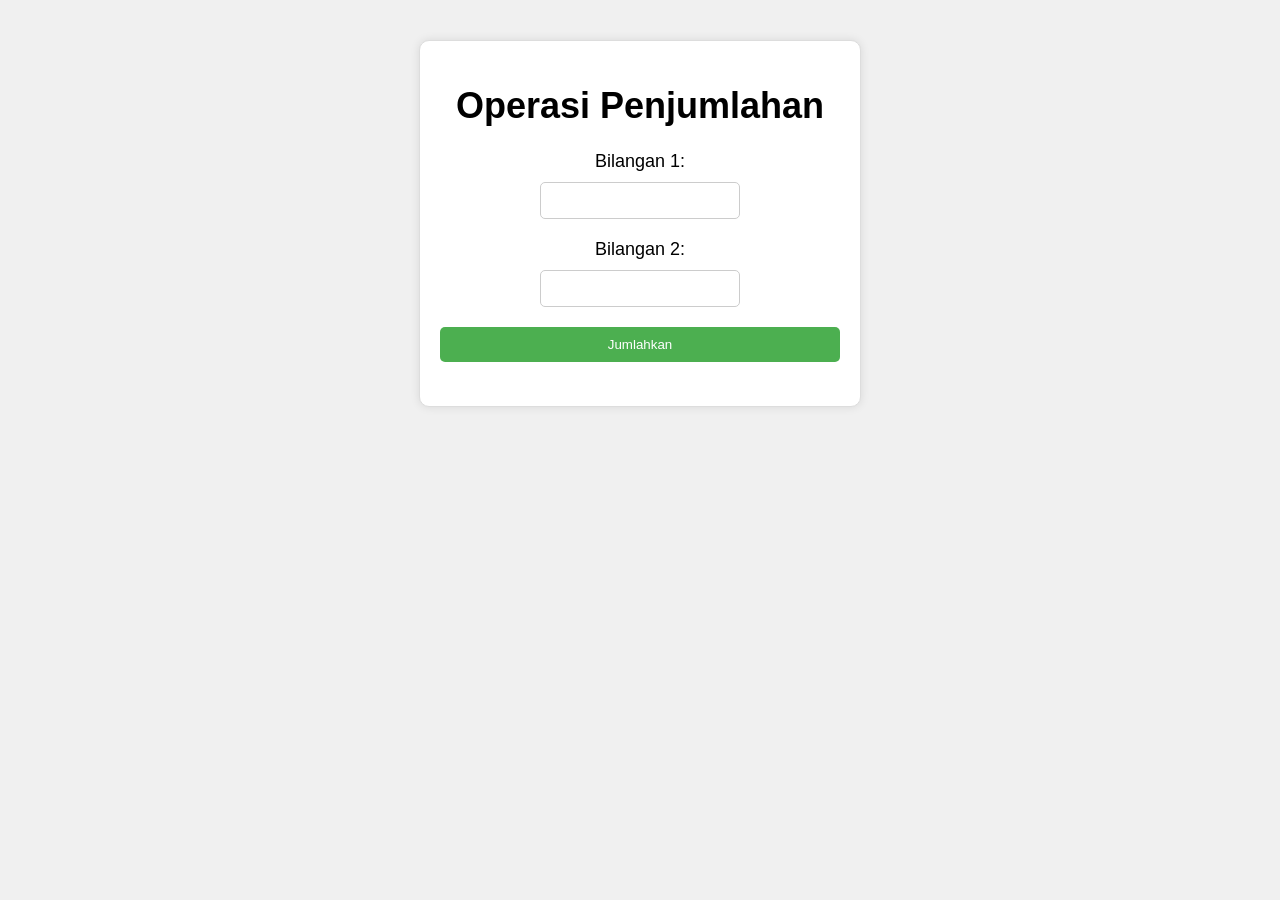
<file: Codelab1M2/Codelab1.html>
<html>
  <head>
    <title>Operasi Penjumlahan</title>
    <link rel="stylesheet" href="Codelab1.css">
  </head>
  <body>
    <div class="container">
      <div class="menu">
        <h1 style="text-align: center; font-size: 36px; font-weight: bold;">Operasi Penjumlahan</h1>
        <form>
          <div class="input-group">
            <label for="bilangan1" style="text-align: center; font-size: 18px;">Bilangan 1:</label>
            <div class="input-container">
              <input type="number" id="bilangan1" name="bilangan1" style="width: 100%; padding: 10px; border: 1px solid #ccc; border-radius: 5px;">
            </div>
          </div>
          <div class="input-group">
            <label for="bilangan2" style="text-align: center; font-size: 18px;">Bilangan 2:</label>
            <div class="input-container">
              <input type="number" id="bilangan2" name="bilangan2" style="width: 100%; padding: 10px; border: 1px solid #ccc; border-radius: 5px;">
            </div>
          </div>
          <div class="button-container">
            <button type="button" onclick="penjumlahan()" style="width: 100%; padding: 10px; background-color: #4CAF50; color: #fff; border: none; border-radius: 5px; cursor: pointer;">Jumlahkan</button>
          </div>
          <p id="hasil" style="text-align: center; font-size: 24px; font-weight: bold;"></p>
        </form>
      </div>
    </div>
    <script>
      function penjumlahan() {
        var bilangan1 = parseInt(document.getElementById("bilangan1").value);
        var bilangan2 = parseInt(document.getElementById("bilangan2").value);
        var hasil = bilangan1 + bilangan2;
        document.getElementById("hasil").innerHTML = "Hasil penjumlahan: " + hasil;
      }
    </script>
  </body>
</html>
</file>
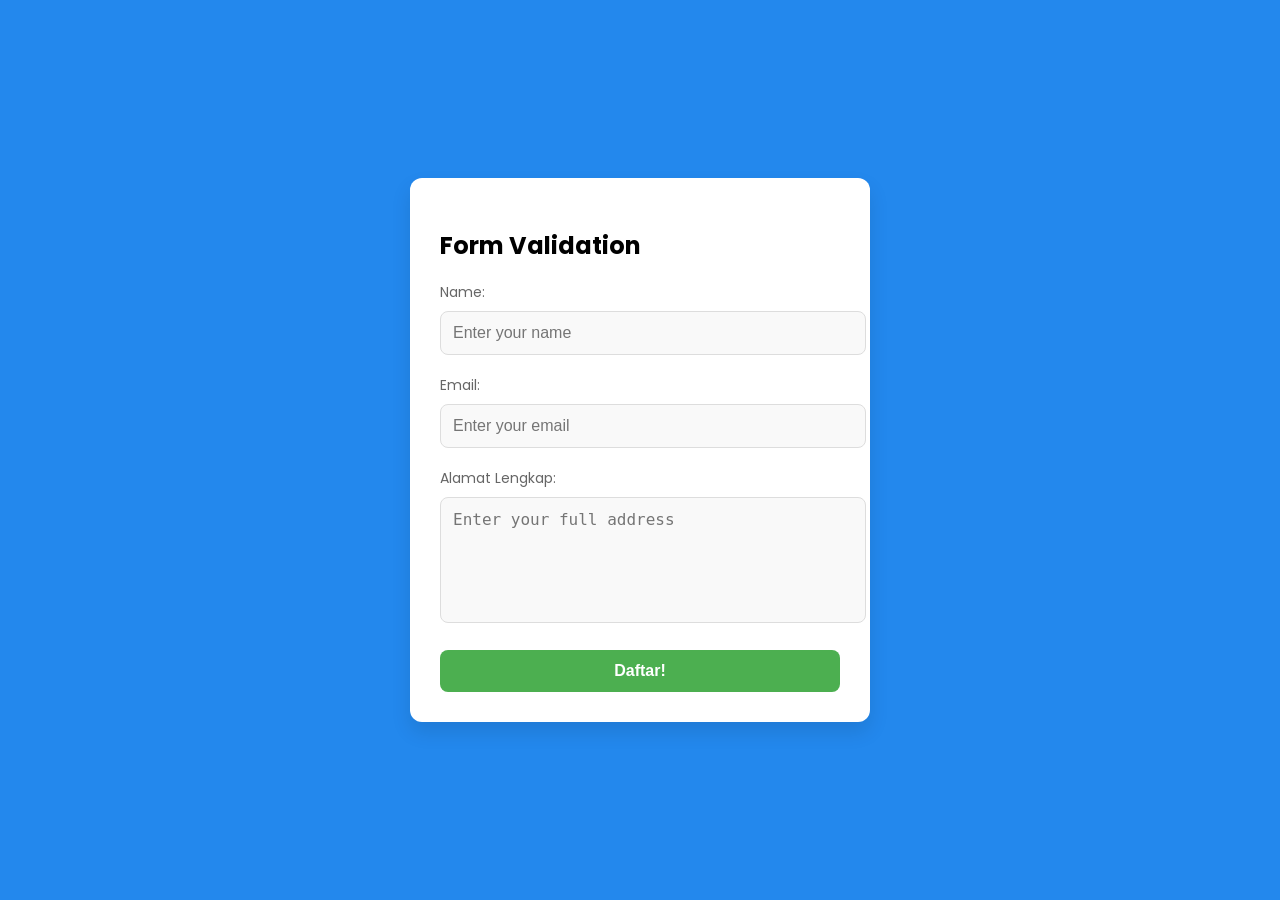
<file: Codelab2M2/Codelab2.html>
<!DOCTYPE html>
<html lang="en">
<head>
    <meta charset="UTF-8">
    <meta name="viewport" content="width=device-width, initial-scale=1.0">
    <title>Form Validation</title>
    <link rel="stylesheet" href="Codelab2.css">
    <link href="https://fonts.googleapis.com/css2?family=Poppins:wght@400;600&display=swap" rel="stylesheet">
</head>
<body>
    <div class="form-container">
        <h2>Form Validation</h2>
        <form id="myForm">
            <div class="form-group">
            <div class="validateForm">
                <label for="name">Name:</label>
                <input type="text" id="name" name="name" placeholder="Enter your name">
            </div>
            </div>
            <div class="form-group">
                <label for="email">Email:</label>
                <input type="email" id="email" name="email" placeholder="Enter your email" required>
            </div>

            <div class="form-group">
                <label for="address">Alamat Lengkap:</label>
                <textarea id="address" name="address" placeholder="Enter your full address" required></textarea>
            </div>

            <button type="submit">Daftar!</button>
        </form>
    </div>
</body>
</html>
</file>
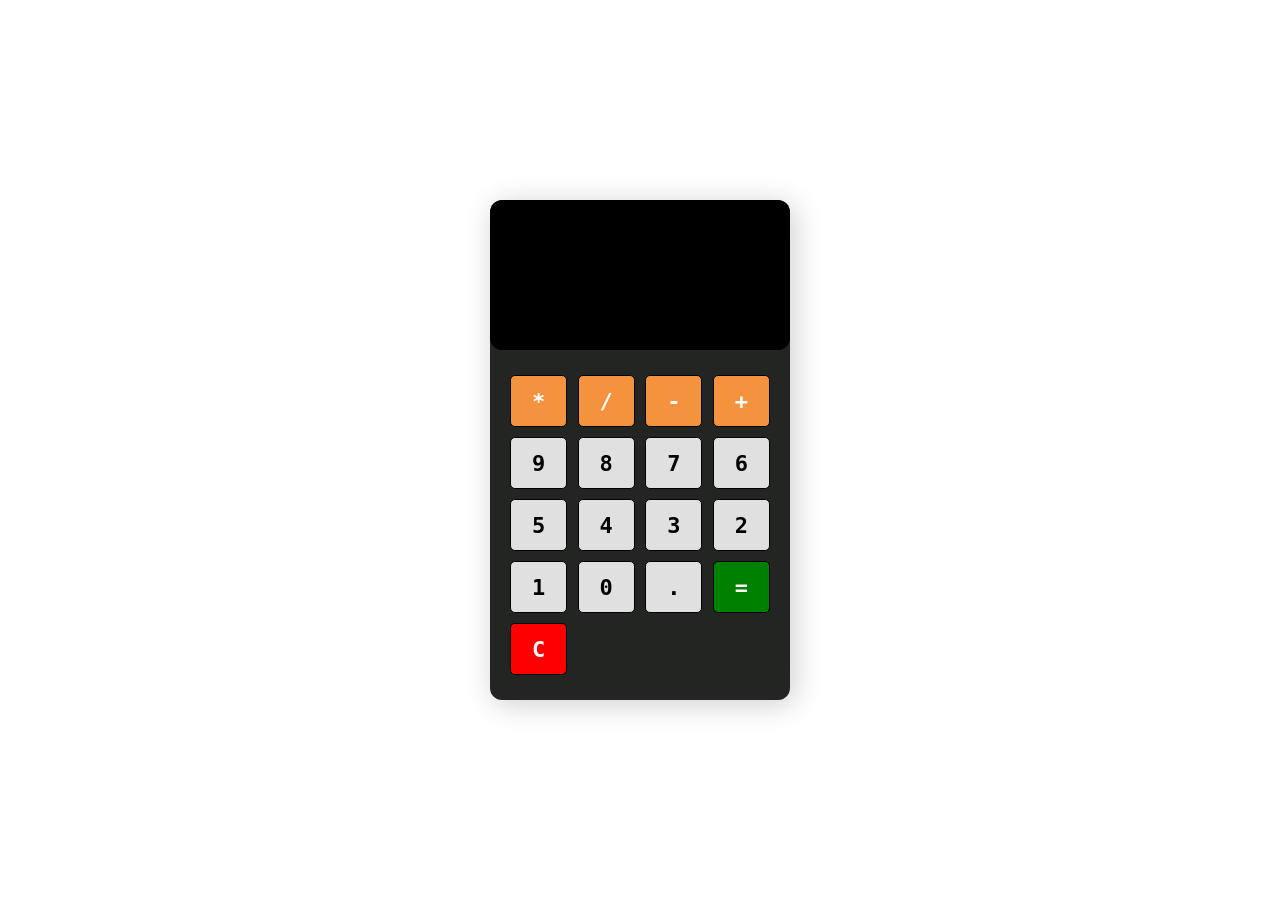
<file: T1/Tugas 1.html>
<!DOCTYPE html>
<html lang="en">
<head>
    <meta charset="UTF-8">
    <meta name="viewport" content="width=device-width, initial-scale=1.0">
    <title>Calculator</title>
    <link rel="stylesheet" href="style.css">
</head>
<body>
    <section class="calculator">
        <form>
            <input type="text" class="screen" readonly>
        </form>
        <div class="button">
            <button type="button" class="btn btn-yellow" data-num="*">*</button>
            <button type="button" class="btn btn-yellow" data-num="/">/</button>
            <button type="button" class="btn btn-yellow" data-num="-">-</button>
            <button type="button" class="btn btn-yellow" data-num="+">+</button>
            <button type="button" class="btn btn-grey" data-num="9">9</button>
            <button type="button" class="btn btn-grey" data-num="8">8</button>
            <button type="button" class="btn btn-grey" data-num="7">7</button>
            <button type="button" class="btn btn-grey" data-num="6">6</button>
            <button type="button" class="btn btn-grey" data-num="5">5</button>
            <button type="button" class="btn btn-grey" data-num="4">4</button>
            <button type="button" class="btn btn-grey" data-num="3">3</button>
            <button type="button" class="btn btn-grey" data-num="2">2</button>
            <button type="button" class="btn btn-grey" data-num="1">1</button>
            <button type="button" class="btn btn-grey" data-num="0">0</button>
            <button type="button" class="btn btn-grey" data-num=".">.</button>
            <button type="button" class="btn btn-equal">=</button>
            <button type="button" class="btn btn-clear">C</button>
        </div>
    </section>
    <script src="app.js"></script>
</body>
</html>
</file>
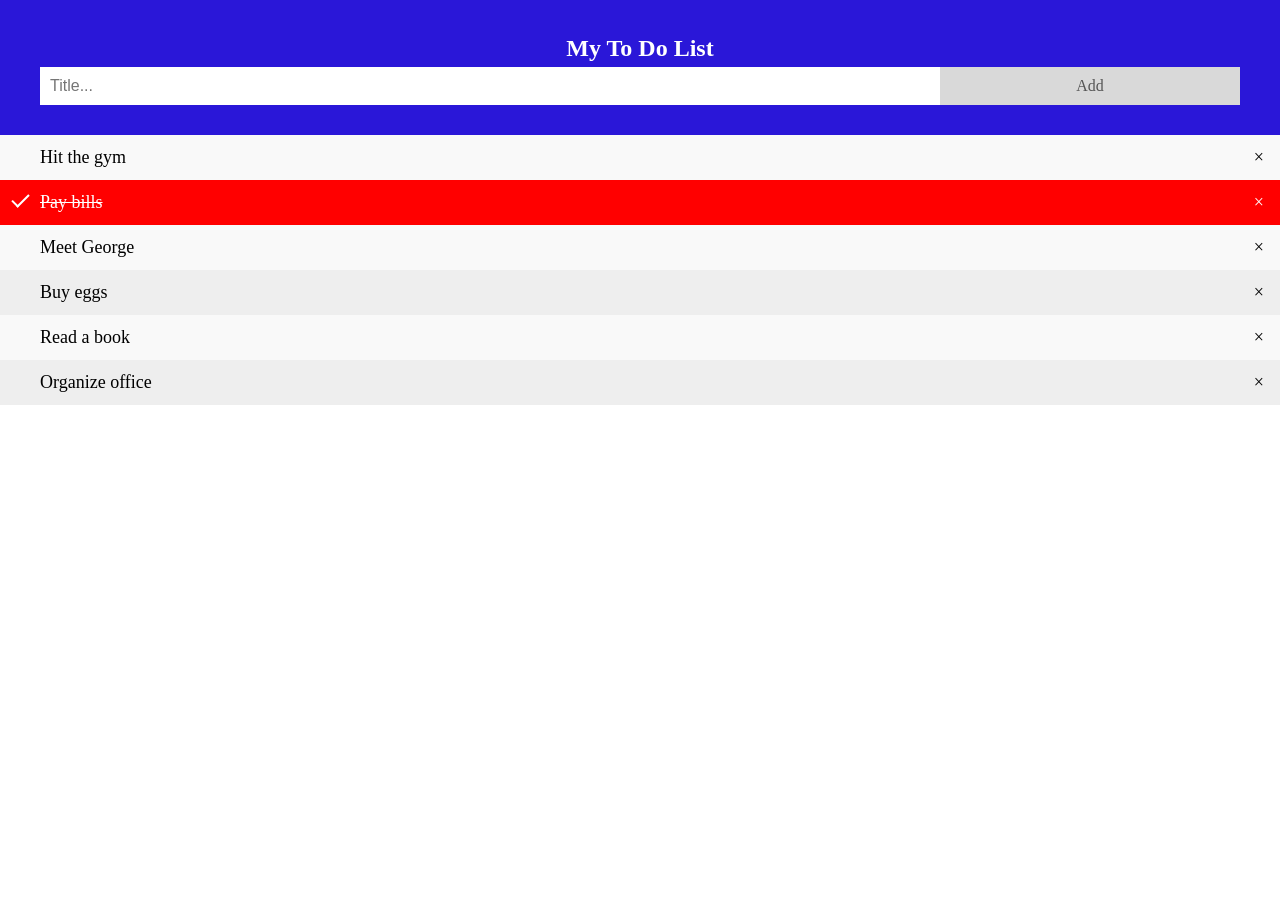
<file: T2/Tugas 2.html>
<!DOCTYPE html>
<html>
<head>
<meta name="viewport" content="width=device-width, initial-scale=1">
<style>
body {
  margin: 0;
  min-width: 250px;
}

/* Include the padding and border in an element's total width and height */
* {
  box-sizing: border-box;
}

/* Remove margins and padding from the list */
ul {
  margin: 0;
  padding: 0;
}

/* Style the list items */
ul li {
  cursor: pointer;
  position: relative;
  padding: 12px 8px 12px 40px;
  list-style-type: none;
  background: #eee;
  font-size: 18px;
  transition: 0.2s;
  
  /* make the list items unselectable */
  -webkit-user-select: none;
  -moz-user-select: none;
  -ms-user-select: none;
  user-select: none;
}

/* Set all odd list items to a different color (zebra-stripes) */
ul li:nth-child(odd) {
  background: #f9f9f9;
}

/* Darker background-color on hover */
ul li:hover {
  background: #ddd;
}

/* When clicked on, add a background color and strike out text */
ul li.checked {
  background: #ff0000;
  color: #fff;
  text-decoration: line-through;
}

/* Add a "checked" mark when clicked on */
ul li.checked::before {
  content: '';
  position: absolute;
  border-color: #fff;
  border-style: solid;
  border-width: 0 2px 2px 0;
  top: 10px;
  left: 16px;
  transform: rotate(45deg);
  height: 15px;
  width: 7px;
}

/* Style the close button */
.close {
  position: absolute;
  right: 0;
  top: 0;
  padding: 12px 16px 12px 16px;
}

.close:hover {
  background-color: #f44336;
  color: white;
}

/* Style the header */
.header {
  background-color: #2a17d8;
  padding: 30px 40px;
  color: white;
  text-align: center;
}

/* Clear floats after the header */
.header:after {
  content: "";
  display: table;
  clear: both;
}

/* Style the input */
input {
  margin: 0;
  border: none;
  border-radius: 0;
  width: 75%;
  padding: 10px;
  float: left;
  font-size: 16px;
}

/* Style the "Add" button */
.addBtn {
  padding: 10px;
  width: 25%;
  background: #d9d9d9;
  color: #555;
  float: left;
  text-align: center;
  font-size: 16px;
  cursor: pointer;
  transition: 0.3s;
  border-radius: 0;
}

.addBtn:hover {
  background-color: #bbb;
}
</style>
</head>
<body>

<div id="myDIV" class="header">
  <h2 style="margin:5px">My To Do List</h2>
  <input type="text" id="myInput" placeholder="Title...">
  <span onclick="newElement()" class="addBtn">Add</span>
</div>

<ul id="myUL">
  <li>Hit the gym</li>
  <li class="checked">Pay bills</li>
  <li>Meet George</li>
  <li>Buy eggs</li>
  <li>Read a book</li>
  <li>Organize office</li>
</ul>

<script>
// Create a "close" button and append it to each list item
var myNodelist = document.getElementsByTagName("LI");
var i;
for (i = 0; i < myNodelist.length; i++) {
  var span = document.createElement("SPAN");
  var txt = document.createTextNode("\u00D7");
  span.className = "close";
  span.appendChild(txt);
  myNodelist[i].appendChild(span);
}

// Click on a close button to hide the current list item
var close = document.getElementsByClassName("close");
var i;
for (i = 0; i < close.length; i++) {
  close[i].onclick = function() {
    var div = this.parentElement;
    div.style.display = "none";
  }
}

// Add a "checked" symbol when clicking on a list item
var list = document.querySelector('ul');
list.addEventListener('click', function(ev) {
  if (ev.target.tagName === 'LI') {
    ev.target.classList.toggle('checked');
  }
}, false);

// Create a new list item when clicking on the "Add" button
function newElement() {
  var li = document.createElement("li");
  var inputValue = document.getElementById("myInput").value;
  var t = document.createTextNode(inputValue);
  li.appendChild(t);
  if (inputValue === '') {
    alert("You must write something!");
  } else {
    document.getElementById("myUL").appendChild(li);
  }
  document.getElementById("myInput").value = "";

  var span = document.createElement("SPAN");
  var txt = document.createTextNode("\u00D7");
  span.className = "close";
  span.appendChild(txt);
  li.appendChild(span);

  for (i = 0; i < close.length; i++) {
    close[i].onclick = function() {
      var div = this.parentElement;
      div.style.display = "none";
    }
  }
}
</script>

</body>
</html>
</file>
<file: Codelab1M2/Codelab1.css>
body {
    font-family: Arial, sans-serif;
    background-color: #f0f0f0;
  }
  
  .container {
    width: 400px;
    padding: 20px;
    background-color: #fff;
    border: 1px solid #ddd;
    border-radius: 10px;
    box-shadow: 0 0 10px rgba(0, 0, 0, 0.1);
    margin: 40px auto;
  }
  
  .menu {
    text-align: center;
  }
  
  .input-group {
    margin-bottom: 20px;
  }
  
  .input-group label {
    display: block;
    margin-bottom: 10px;
  }
  
  .input-container {
    width: 50%;
    margin: 0 auto;
  }
  
  .input-container input[type="number"] {
    width: 100%;
    padding: 10px;
    border: 1px solid #ccc;
    border-radius: 5px;
  }
  
  button[type="button"] {
    padding: 10px;
    background-color: #4CAF50;
    color: #fff;
    border: none;
    border-radius: 5px;
    cursor: pointer;
  }
  
  button[type="button"]:hover {
    background-color: #3e8e41;
    justify-items: center;
  }
  
  #hasil {
    font-size: 24px;
    font-weight: bold;
    margin-top: 20px;
  }
</file>
<file: Codelab2M2/Codelab2.css>
/* General Styles */
html, body {
    margin: 0;
    padding: 0;
    height: 100%; /* Pastikan html dan body mengambil seluruh tinggi layar */
    display: flex;
    justify-content: center;
    align-items: center;
    font-family: 'Poppins', sans-serif;
    background-color: #2388ed;
}

/* Form Container */
.form-container {
    background-color: #ffffff;
    padding: 30px;
    border-radius: 12px;
    box-shadow: 0 10px 20px rgba(0, 0, 0, 0.1);
    width: 400px;
    max-width: 100%;
}

/* Form Group */
.form-group {
    margin-bottom: 20px;
}

label {
    font-size: 14px;
    color: #666;
    margin-bottom: 8px;
    display: block;
}

input, textarea {
    width: 100%;
    padding: 12px;
    border: 1px solid #ddd;
    border-radius: 8px;
    font-size: 16px;
    color: #333;
    background-color: #f9f9f9;
    outline: none;
    transition: border-color 0.3s ease-in-out, box-shadow 0.3s ease-in-out;
}

input:focus, textarea:focus {
    border-color: #4CAF50;
    box-shadow: 0 0 8px rgba(76, 175, 80, 0.2);
}

/* Button Styles */
button {
    width: 100%;
    padding: 12px;
    background-color: #4CAF50;
    color: white;
    font-size: 16px;
    font-weight: 600;
    border: none;
    border-radius: 8px;
    cursor: pointer;
    transition: background-color 0.3s ease-in-out;
}

button:hover {
    background-color: #45a049;
}

textarea {
    resize: none;
    height: 100px;
}

/* Responsive */
@media (max-width: 500px) {
    .form-container {
        width: 90%;
    }

    h2 {
        font-size: 24px;
    }
}
</file>
<file: T1/style.css>
* {
    margin: 0;
    padding: 0;
    box-sizing: border-box;
}body {
    min-height: 100vh;
    background: white;
    display: flex;
    justify-content: center;
    align-items: center;
}
.calculator {
    width: 300px;
    height: 500px;
    box-shadow: 4px 4px 30px rgba(0,0,0,0.2);
    border-radius: 12px;
    background: #222522;
    overflow: hidden;
}
form input {
    width: 100%;
    height: 150px;
    border: none;
    border-radius: 12px;
    font-size: 2rem;
    padding: 1rem;
    color: #fff;
    background: #000;
    text-align: right;
    pointer-events: none;
}
.button {
    display: flex;
    flex-wrap: wrap;
    justify-content: space-between;
    padding: 20px;
    
}
button {
    flex: 0 0 22%;
    margin: 5px 0;
    border: 1px solid #000;
    width: 60px;
    height: 52px;
    font-size: 22px;
    font-weight: 600;
    border-radius: 5px;
    cursor: pointer;
    font-family: monospace;
}
.btn-yellow {
    background: rgb(245, 146, 62);
    color: #fff;
}
.btn-grey {
    background: rgb(224, 224, 224);
    color: #000;
}
.btn-equal {
    background: green;
    color: #fff;
}
.btn-clear {
    background: red;
    color: #fff;
}
</file>
